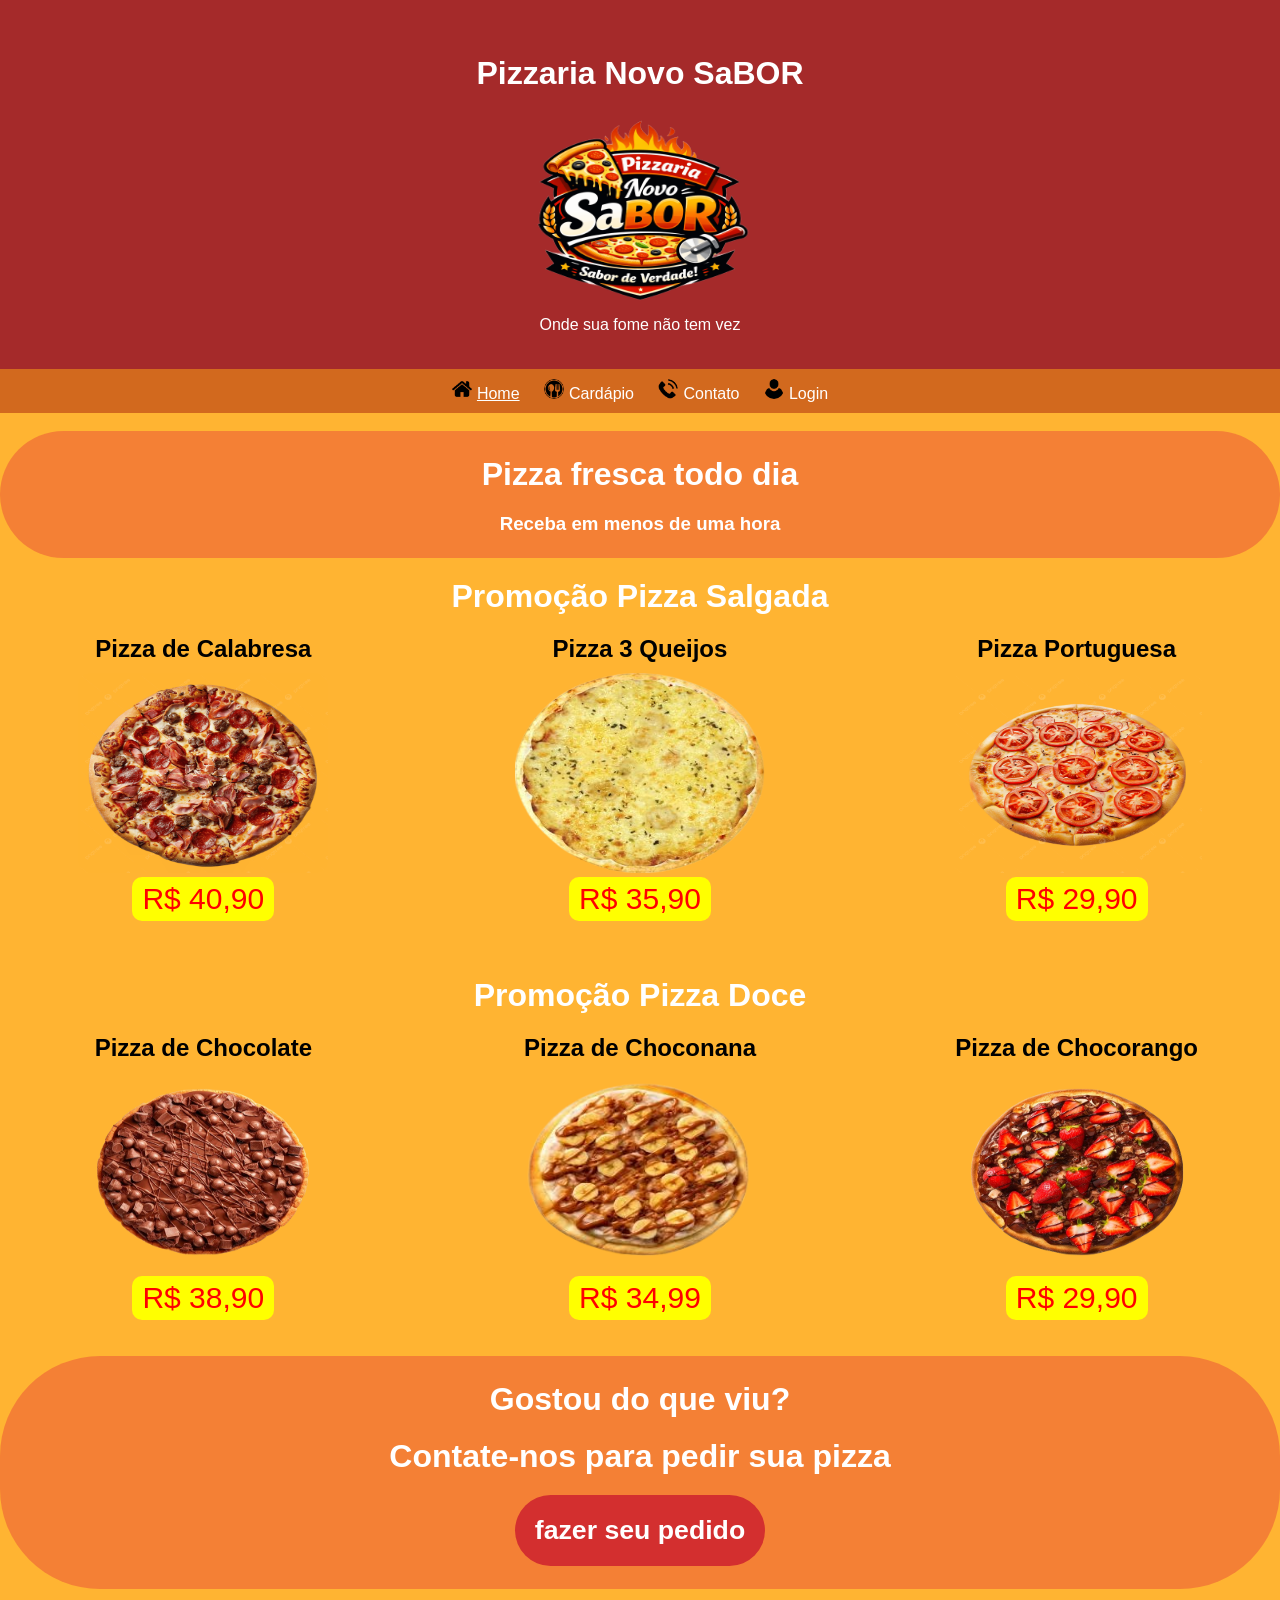
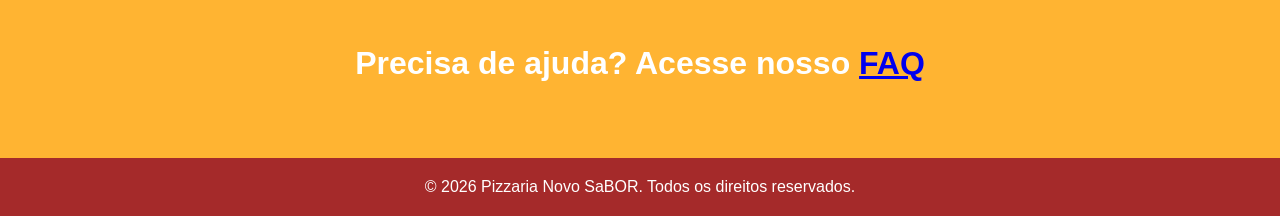
<file: index.html>
<!DOCTYPE html>
<html lang="pt-BR">

<head>
    <meta charset="UTF-8">
    <title>Pizzaria Novo SaBOR</title> 
    <link rel="stylesheet" href="css/style.css">
</head>

<body>

    <!--banner-->
    <header id="cabecalho">
        <h2>Pizzaria Novo SaBOR</h2>
        <img src="img/logo.png" alt="Pizza Portuguesa"><br>
        <p>Onde sua fome não tem vez</p>
    </header>

    <!--menu-->
    <nav>
        <span class="menu-item"><img src="img/logos/casa.png" alt="home" class="logos"><a href="index.html"><u>Home</u></a></span>
        <span class="menu-item"><img src="img/logos/carda.png" alt="Cardápio" class="logos"><a href="">Cardápio</a></span>
        <span class="menu-item"><img src="img/logos/tel.png" alt="Telefone" class="logos"><a href="contato.html">Contato</a></span>
        <span class="menu-item"><img src="img/logos/PESSOA.png" alt="Usuário" class="logos"><a href="login.html">Login</a></span>
    </nav><br>

    <main>

        <!--destaque-->
        <section id="destaque">
            <h2>Pizza fresca todo dia</h2>
            <h3>Receba em menos de uma hora</h3><br>    
        </section>

        <!-- Primeira Parte-->

        <!--promoção 1-->
        <h2>Promoção Pizza Salgada</h2>

        <section class="promocao">

            <div class="container">

                <div class="produto">
                    <p class="nome">Pizza de Calabresa</p>
                    <img src="img/pizza/pi_cala.png" alt="Pizza Calabresa"><br>
                    <p class="preco">R$ 40,90</p>
                </div>

                <div class="produto">
                    <p class="nome">Pizza 3 Queijos</p>
                    <img src="img/pizza/pi_que.png" alt="Pizza 3 Queijos"><br>
                    <p class="preco">R$ 35,90</p>
                </div>

                <div class="produto">
                    <p class="nome">Pizza Portuguesa</p>
                    <img src="img/pizza/pi_portu.png" alt="Pizza Portuguesa"><br>
                    <p class="preco">R$ 29,90</p>
                </div>

            </div>

        </section><br><br>

        <!-- promoção 2 -->

        <h2>Promoção Pizza Doce</h2>

        <section class="promocao">

            <div class="container">

                <div class="produto">
                    <p class="nome">Pizza de Chocolate</p>
                    <img src="img/pizza/pi_cho.png" alt="Pizza de Chocolate"><br>
                    <p class="preco">R$ 38,90</p>
                </div>

                <div class="produto">
                    <p class="nome">Pizza de Choconana</p>
                    <img src="img/pizza/pi_bana_cho.png" alt="Pizza de Banana com Chocolate"><br>
                    <p class="preco">R$ 34,99</p>
                </div>

                <div class="produto">
                    <p class="nome">Pizza de Chocorango</p>
                    <img src="img/pizza/pi_cho_mora.png" alt="Pizza de Chocolate com Morango"><br>
                    <p class="preco">R$ 29,90</p>
                </div>

            </div>

        </section>

    </main><br><br>

    <!-- Fala com o Usuário -->
    
    <section id="destaque">
            <h2>Gostou do que viu?</h2>
            <h2>Contate-nos para pedir sua pizza</h2>
            <button class="btn"><a href="contato.html"><h2>fazer seu pedido</h2></a></button><br><br>     
    </section><br><br>
    
    <section id="faq">
            <h2>Precisa de ajuda? Acesse nosso <a href="ajuda.html">FAQ</a></h2><br><br>       
    </section>

    <!--footer-->
    <footer>&copy; 2026 Pizzaria Novo SaBOR. Todos os direitos reservados.</footer>

</body>    
</html>
</file>
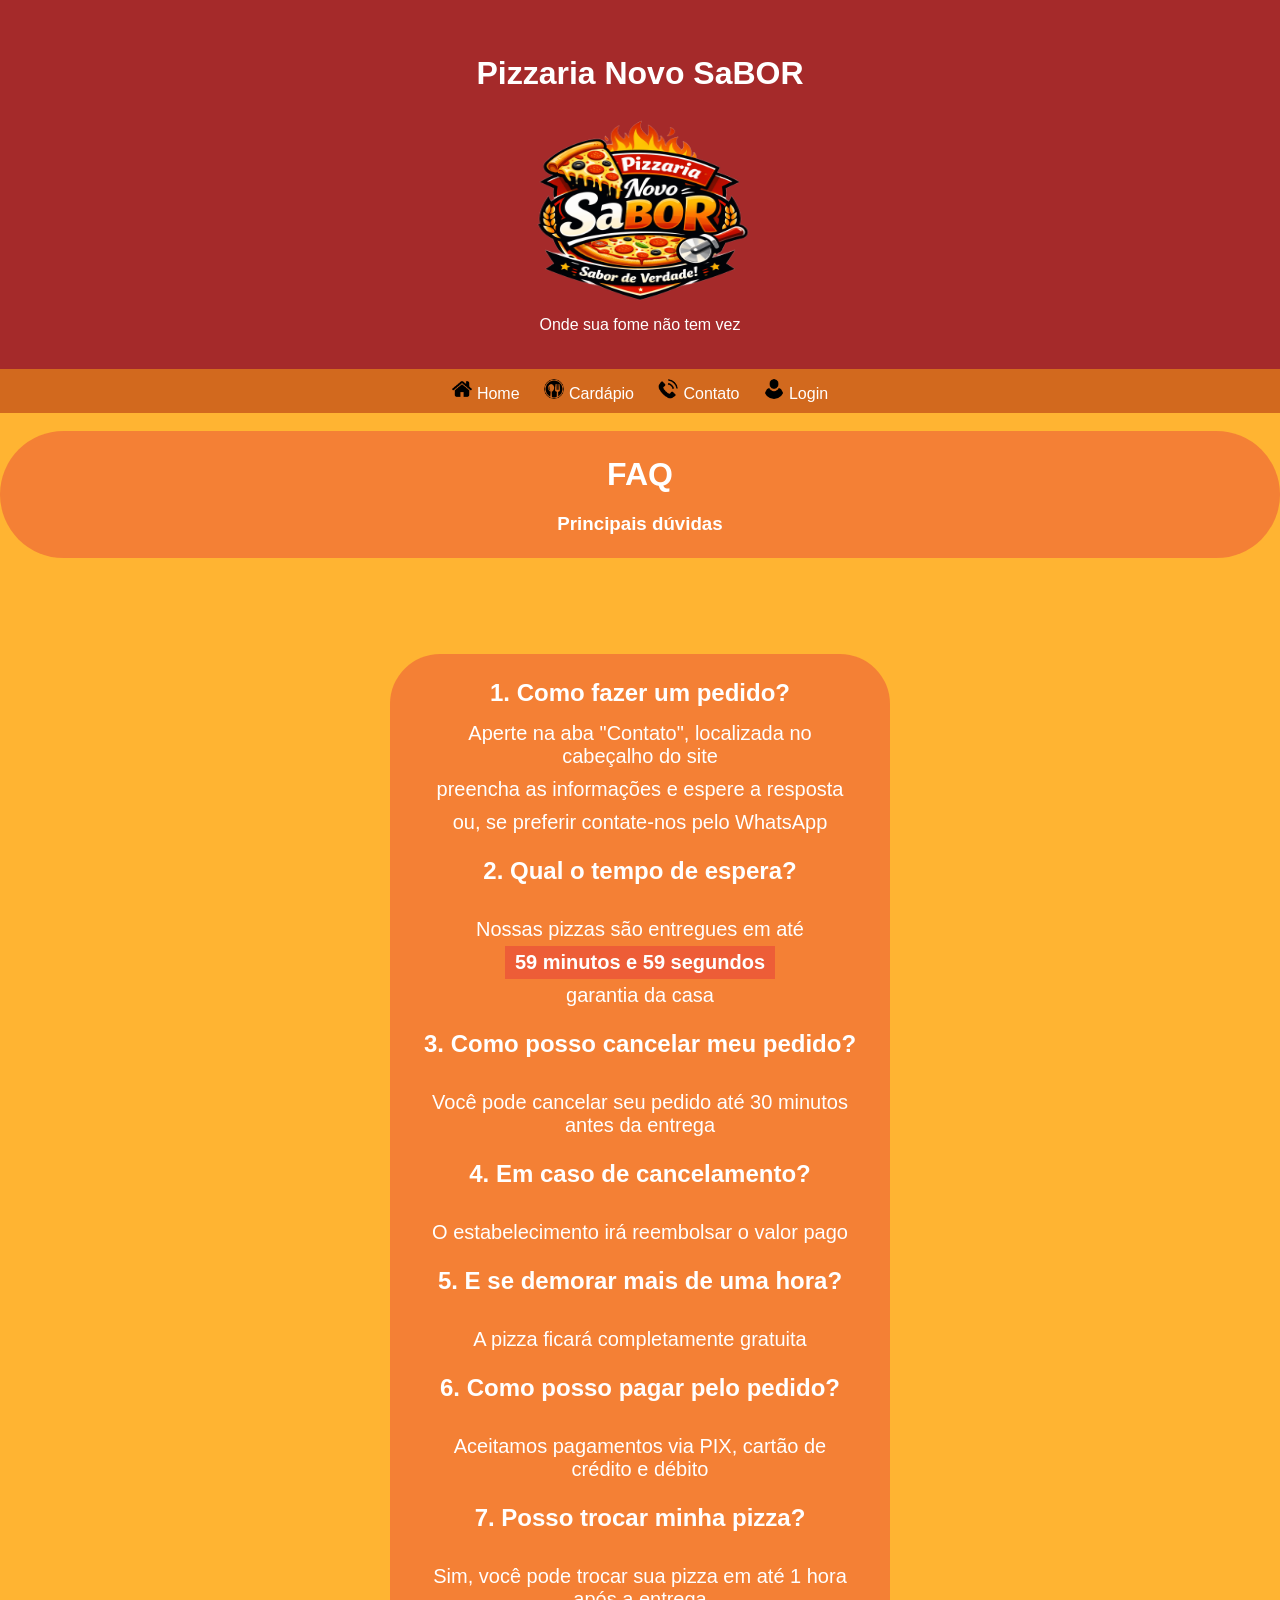
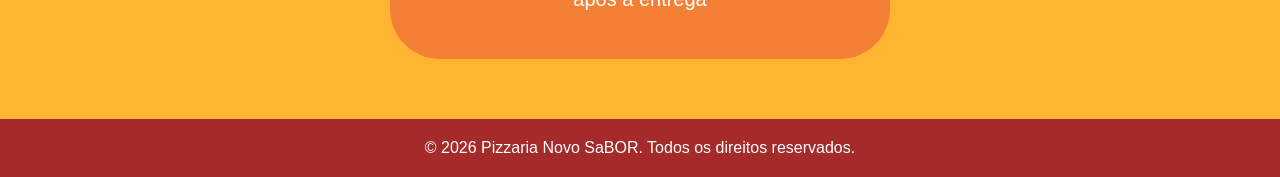
<file: ajuda.html>
<!DOCTYPE html>
<html lang="pt-BR">

<head>
    <meta charset="UTF-8">
    <title>Pizzaria Novo SaBOR</title>
    <link rel="stylesheet" href="css/ajuda.css">
</head>

<body>

    <!--banner-->
    <header id="cabecalho">
        <h2>Pizzaria Novo SaBOR</h2>
        <img src="img/logo.png" alt="Pizza Portuguesa"><br>
        <p>Onde sua fome não tem vez</p>
    </header>

    <!--menu-->
   <nav>
        <span class="menu-item"><img src="img/logos/casa.png" alt="home" class="logos"><a href="index.html">Home</a></span>
        <span class="menu-item"><img src="img/logos/carda.png" alt="Cardápio" class="logos"><a href="cardapio.html">Cardápio</a></span>
        <span class="menu-item"><img src="img/logos/tel.png" alt="Telefone" class="logos"><a href="contato.html">Contato</a></span>
        <span class="menu-item"><img src="img/logos/PESSOA.png" alt="Usuário" class="logos"><a href="login.html">Login</a></span>
    </nav><br>

    <main>

        <!--destaque-->
        <section id="destaque">
            <h2>FAQ</h2>
            <h3>Principais dúvidas</h3><br>           
        </section><br><br>

        <!-- Primeira Parte-->

   <section class="corpo">

            <div class="faq">

                <div class="faq-questao">
                    <p class="problema">1. Como fazer um pedido?</p>
                    <p class="resposta">Aperte na aba "Contato", localizada no cabeçalho do site</p><br>
                    <p class="resposta">preencha as informações e espere a resposta</p><br>
                    <p class="resposta">ou, se preferir contate-nos pelo WhatsApp</p>
                </div><br>

                <div class="faq-questao">
                    <p class="problema">2. Qual o tempo de espera?</p><br>
                    <p class="resposta">Nossas pizzas são entregues em até</p><br>
                    <p class="resposta" style="background-color:rgba(220,20,60,0.322);"><strong>59 minutos e 59 segundos</strong></p><br>
                    <p class="resposta">garantia da casa</p>
                </div><br>

                <div class="faq-questao">
                    <p class="problema">3. Como posso cancelar meu pedido?</p><br>
                    <p class="resposta">Você pode cancelar seu pedido até 30 minutos antes da entrega</p>
                </div><br>

                <div class="faq-questao">
                    <p class="problema">4. Em caso de cancelamento?</p><br>
                    <p class="resposta">O estabelecimento irá reembolsar o valor pago</p>
                </div><br>

                <div class="faq-questao">
                    <p class="problema">5. E se demorar mais de uma hora?</p><br>
                    <p class="resposta">A pizza ficará completamente gratuita</p>
                </div><br>

                <div class="faq-questao">
                    <p class="problema">6. Como posso pagar pelo pedido?</p><br>
                    <p class="resposta">Aceitamos pagamentos via PIX, cartão de crédito e débito</p>
                </div><br>

                <div class="faq-questao">
                    <p class="problema">7. Posso trocar minha pizza?</p><br>
                    <p class="resposta">Sim, você pode trocar sua pizza em até 1 hora após a entrega</p>
                </div><br>

                

            </div>

        </section>

        <!--promoção 1-->
        
    <!--footer-->
    <footer>&copy; 2026 Pizzaria Novo SaBOR. Todos os direitos reservados.</footer>

</body>
</html>
</file>
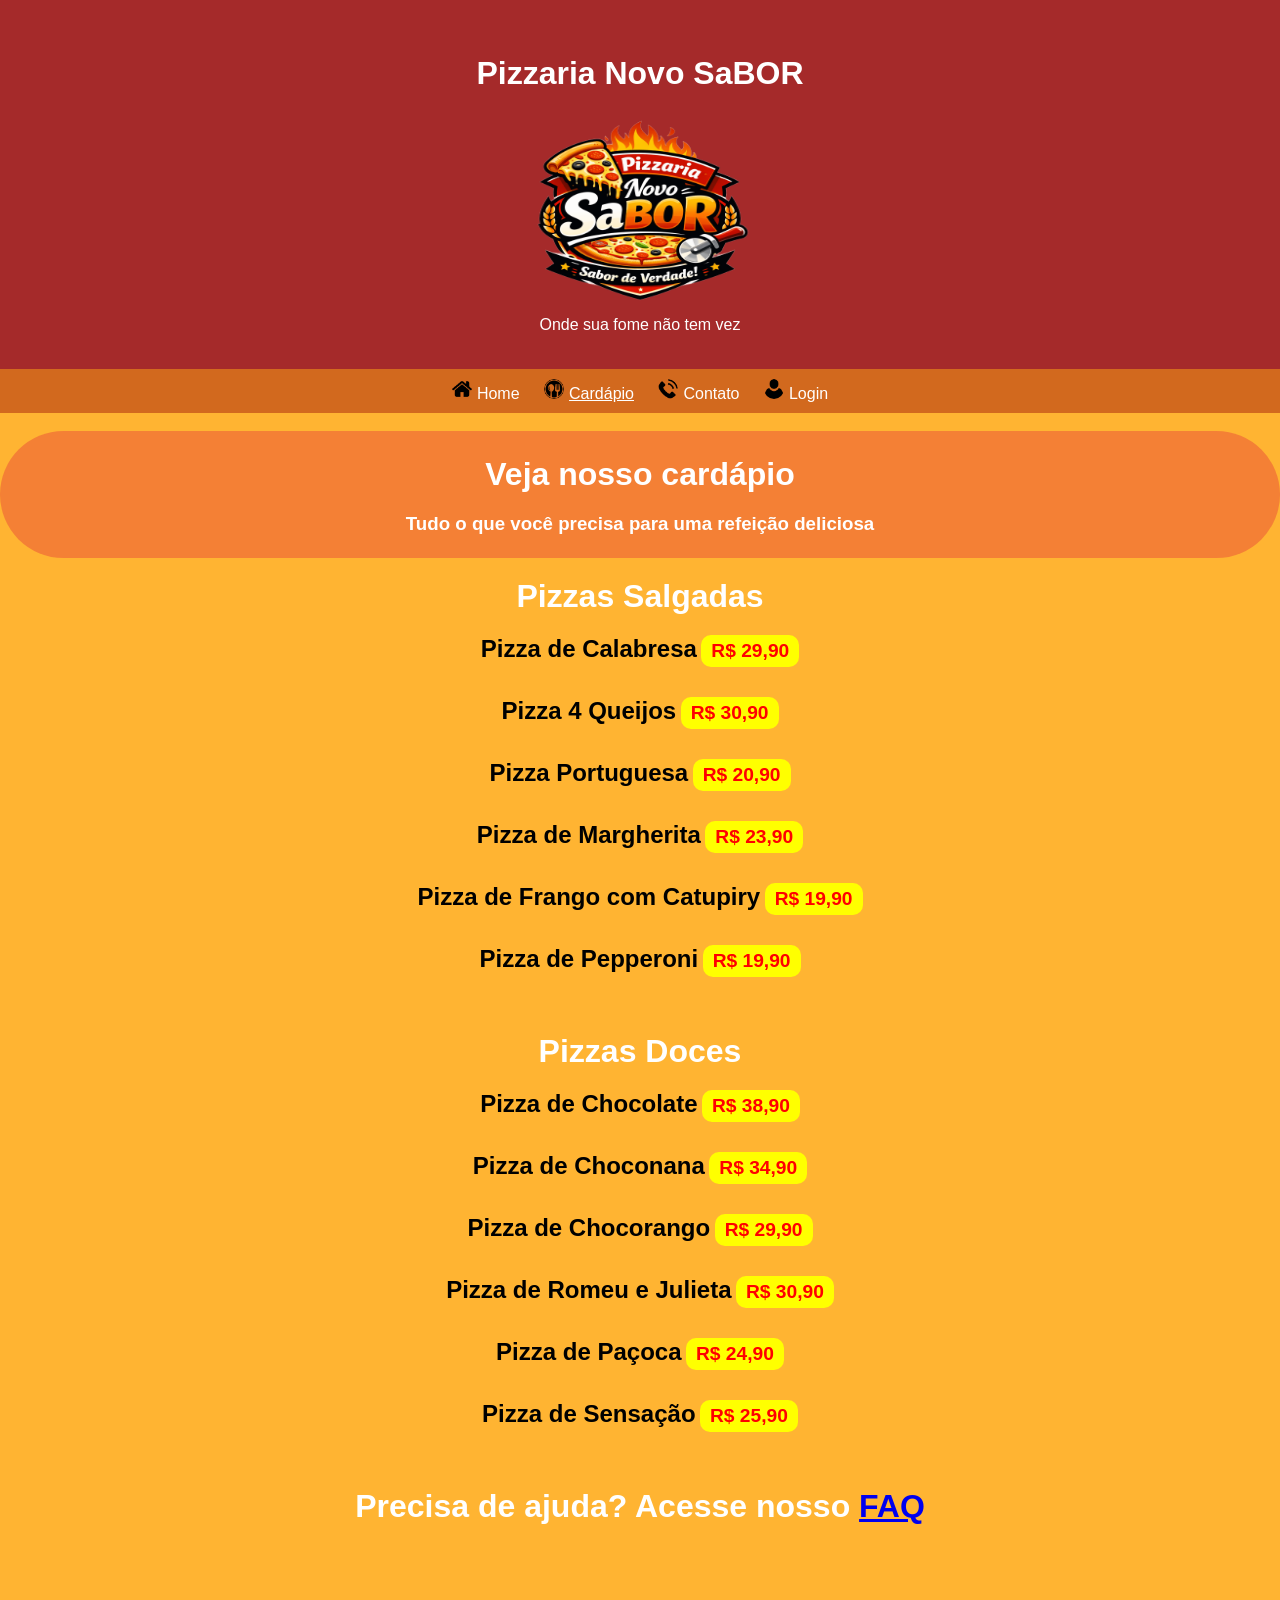
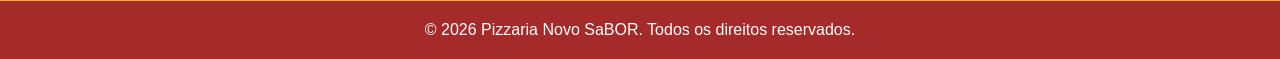
<file: cardapio.html>
<!DOCTYPE html>
<html lang="pt-BR">

<head>
    <meta charset="UTF-8">
    <title>Pizzaria Novo SaBOR</title> 
    <link rel="stylesheet" href="css/cardapio.css">
</head>

<body>

    <!--banner-->
    <header id="cabecalho">
        <h2>Pizzaria Novo SaBOR</h2>
        <img src="img/logo.png" alt="Pizzaria Novo SaBOR"><br>
        <p>Onde sua fome não tem vez</p>
    </header>

    <!--menu-->
    <nav>
        <span class="menu-item"><img src="img/logos/casa.png" alt="home" class="logos"><a href="index.html">Home</a></span>
        <span class="menu-item"><img src="img/logos/carda.png" alt="Cardápio" class="logos"><a href="cardapio.html"><u>Cardápio</u></a></span>
        <span class="menu-item"><img src="img/logos/tel.png" alt="Telefone" class="logos"><a href="contato.html">Contato</a></span>
        <span class="menu-item"><img src="img/logos/PESSOA.png" alt="Usuário" class="logos"><a href="login.html">Login</a></span>
    </nav><br>

    <main>

        <!--destaque-->
        <section id="destaque">
            <h2>Veja nosso cardápio</h2>
            <h3>Tudo o que você precisa para uma refeição deliciosa</h3><br>    
        </section>

        <!-- Primeira Parte-->

        <!--promoção 1-->
        <h2>Pizzas Salgadas</h2>

        <section class="promocao">

            <div class="container">

                <div class="produto">
                    <span class="nome">Pizza de Calabresa</span> <span class="preco">R$ 29,90</span>
                </div>

                <div class="produto">
                    <span class="nome">Pizza 4 Queijos</span> <span class="preco">R$ 30,90</span>
                </div>

                <div class="produto">
                    <span class="nome">Pizza Portuguesa</span> <span class="preco">R$ 20,90</span>
                </div>

                <div class="produto">
                    <span class="nome">Pizza de Margherita</span> <span class="preco">R$ 23,90</span>
                </div>

                <div class="produto">
                    <span class="nome">Pizza de Frango com Catupiry</span> <span class="preco">R$ 19,90</span>
                </div>

                <div class="produto">
                    <span class="nome">Pizza de Pepperoni</span> <span class="preco">R$ 19,90</span>
                </div>


            </div>

        </section><br><br>

        <!-- promoção 2 -->

        <h2>Pizzas Doces</h2>

        <section class="promocao">

            <div class="container">

                <div class="produto">
                    <span class="nome">Pizza de Chocolate</span> <span class="preco">R$ 38,90</span>
                </div>

                <div class="produto">
                    <span class="nome">Pizza de Choconana</span> <span class="preco">R$ 34,90</span>
                </div>

                <div class="produto">
                    <span class="nome">Pizza de Chocorango</span> <span class="preco">R$ 29,90</span>
                </div>

                <div class="produto">
                    <span class="nome">Pizza de Romeu e Julieta</span> <span class="preco">R$ 30,90</span>
                </div>

                <div class="produto">
                    <span class="nome">Pizza de Paçoca</span> <span class="preco">R$ 24,90</span>
                </div>

                <div class="produto">
                    <span class="nome">Pizza de Sensação</span> <span class="preco">R$ 25,90</span>
                </div>

            </div>

        </section>

    </main><br><br>

    <!-- Fala com o Usuário -->     
    
    <section id="faq">
            <h2>Precisa de ajuda? Acesse nosso <a href="ajuda.html">FAQ</a></h2><br><br>       
    </section>

    <!--footer-->
    <footer>&copy; 2026 Pizzaria Novo SaBOR. Todos os direitos reservados.</footer>

</body>    
</html>
</file>
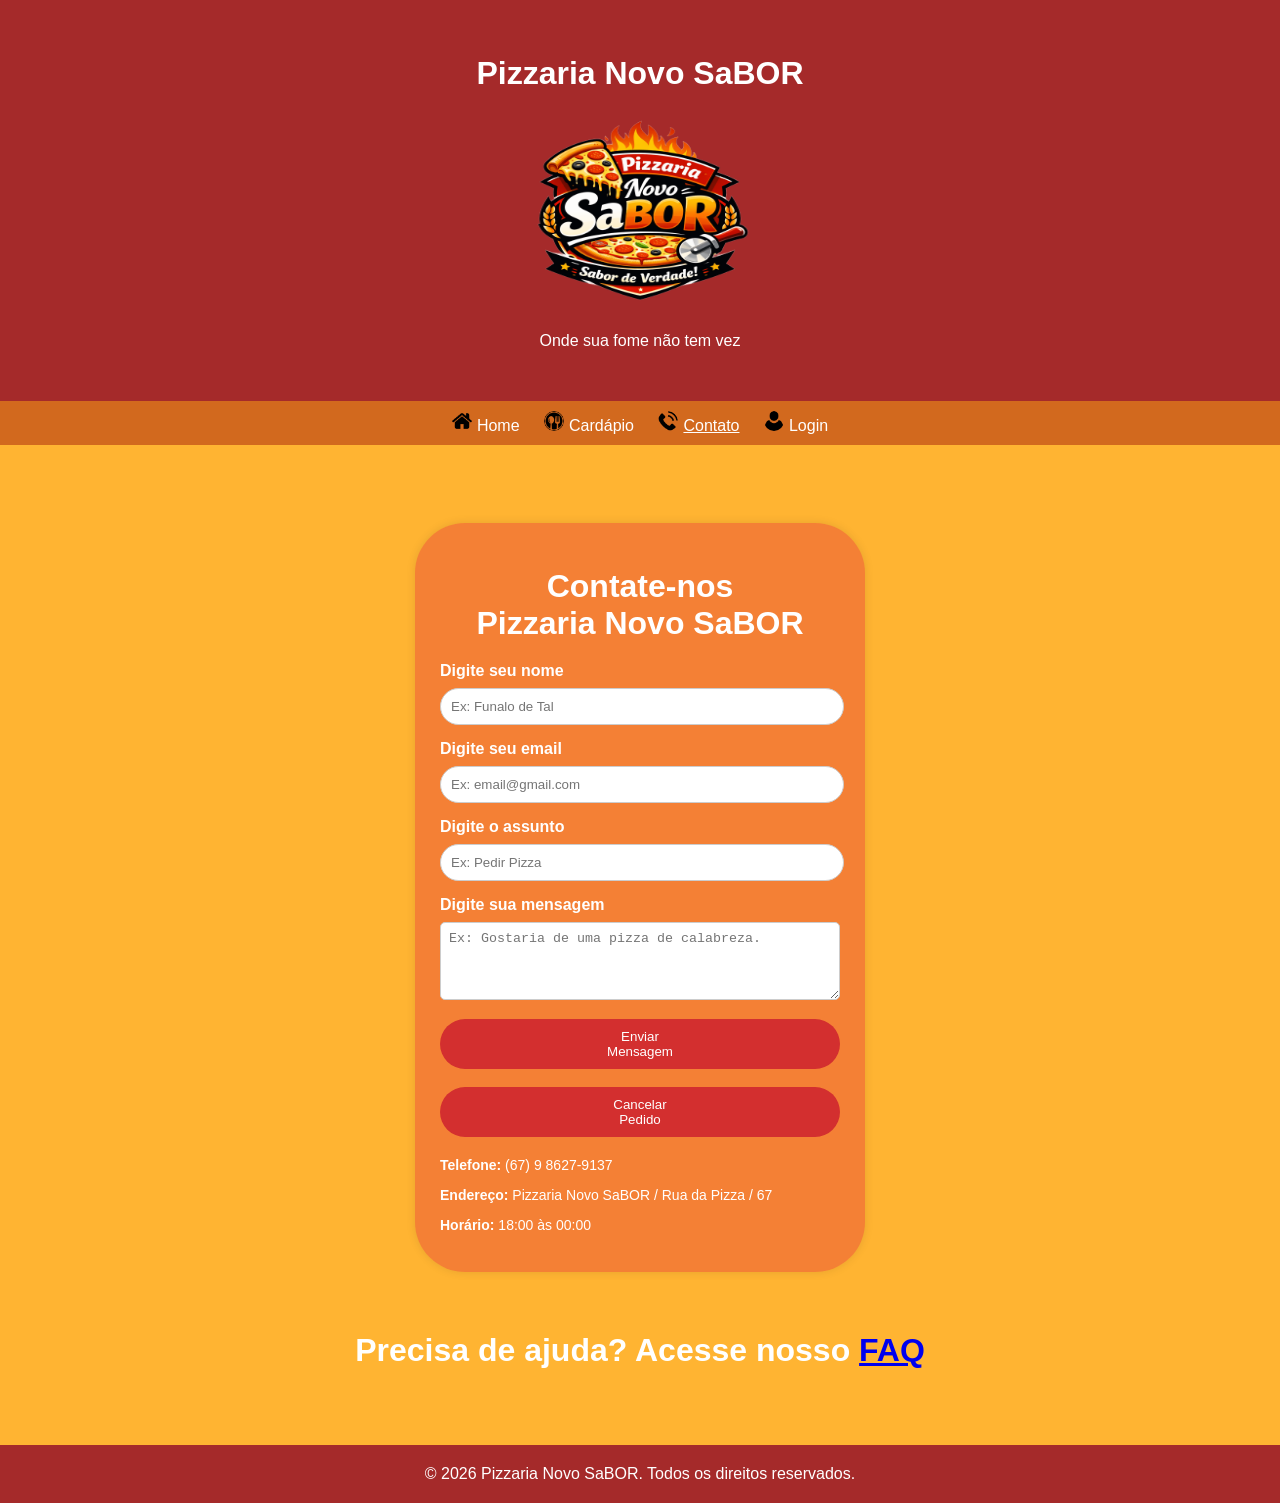
<file: contato.html>
<!DOCTYPE html>
<html lang="pt-br">
<head>
   <meta charset="UTF-8">
   <title>Contate-nos / Pizzaria Novo SaBOR</title>

   <link rel="stylesheet" href="css/contato.css">

   <script src="js/script.js"></script>

</head>

<body>
   
    <!--banner-->
    <header id="cabecalho">
        <h2>Pizzaria Novo SaBOR</h2>
         <img src="img/logo.png" alt="logo"><br>
        <p>Onde sua fome não tem vez</p>
    </header>

    <!--menu-->
    <nav>
        <span class="menu-item"><img src="img/logos/casa.png" alt="home" class="logos"><a href="index.html">Home</a></span>
         <span class="menu-item"><img src="img/logos/carda.png" alt="Cardápio" class="logos"><a href="cardapio.html">Cardápio</a></span>
        <span class="menu-item"><img src="img/logos/tel.png" alt="Telefone" class="logos"><a href="contato.html"><u>Contato</u></a></span>
        <span class="menu-item"><img src="img/logos/PESSOA.png" alt="Usuário" class="logos"><a href="login.html">Login</a></span>
    </nav><br>
   <!-- contato -->

<section class="contato">

   <h2>Contate-nos</em><br>Pizzaria Novo SaBOR</em><br></h2>
   

   <form class="formulario">

      <label>Digite seu nome</label>
      <input type="text" placeholder="Ex: Funalo de Tal">

      <label>Digite seu email</label>
      <input type="email" placeholder="Ex: email@gmail.com">

      <label>Digite o assunto</label>
      <input type="text" placeholder="Ex: Pedir Pizza">

      <label>Digite sua mensagem</label>
      <textarea rows="4" placeholder="Ex: Gostaria de uma pizza de calabreza."></textarea>

      <button type="submit" class="btn" onclick="enviar()">Enviar Mensagem</button><br><br>
      <button type="cancel" class="btn">Cancelar Pedido</button>

   </form>

   <div class="info">
      <p><strong>Telefone:</strong> (67) 9 8627-9137</p>
      <p><strong>Endereço:</strong> Pizzaria Novo SaBOR / Rua da Pizza / 67</p>
      <p><strong>Horário:</strong> 18:00 às 00:00 </p>
   </div>

</section>

   <section id="faq">
            <h2>Precisa de ajuda? Acesse nosso <a href="ajuda.html">FAQ</a></h2><br><br>       
   </section>

   <!--footer-->
    <footer>&copy; 2026 Pizzaria Novo SaBOR. Todos os direitos reservados.</footer>

</body>
</html>
</file>
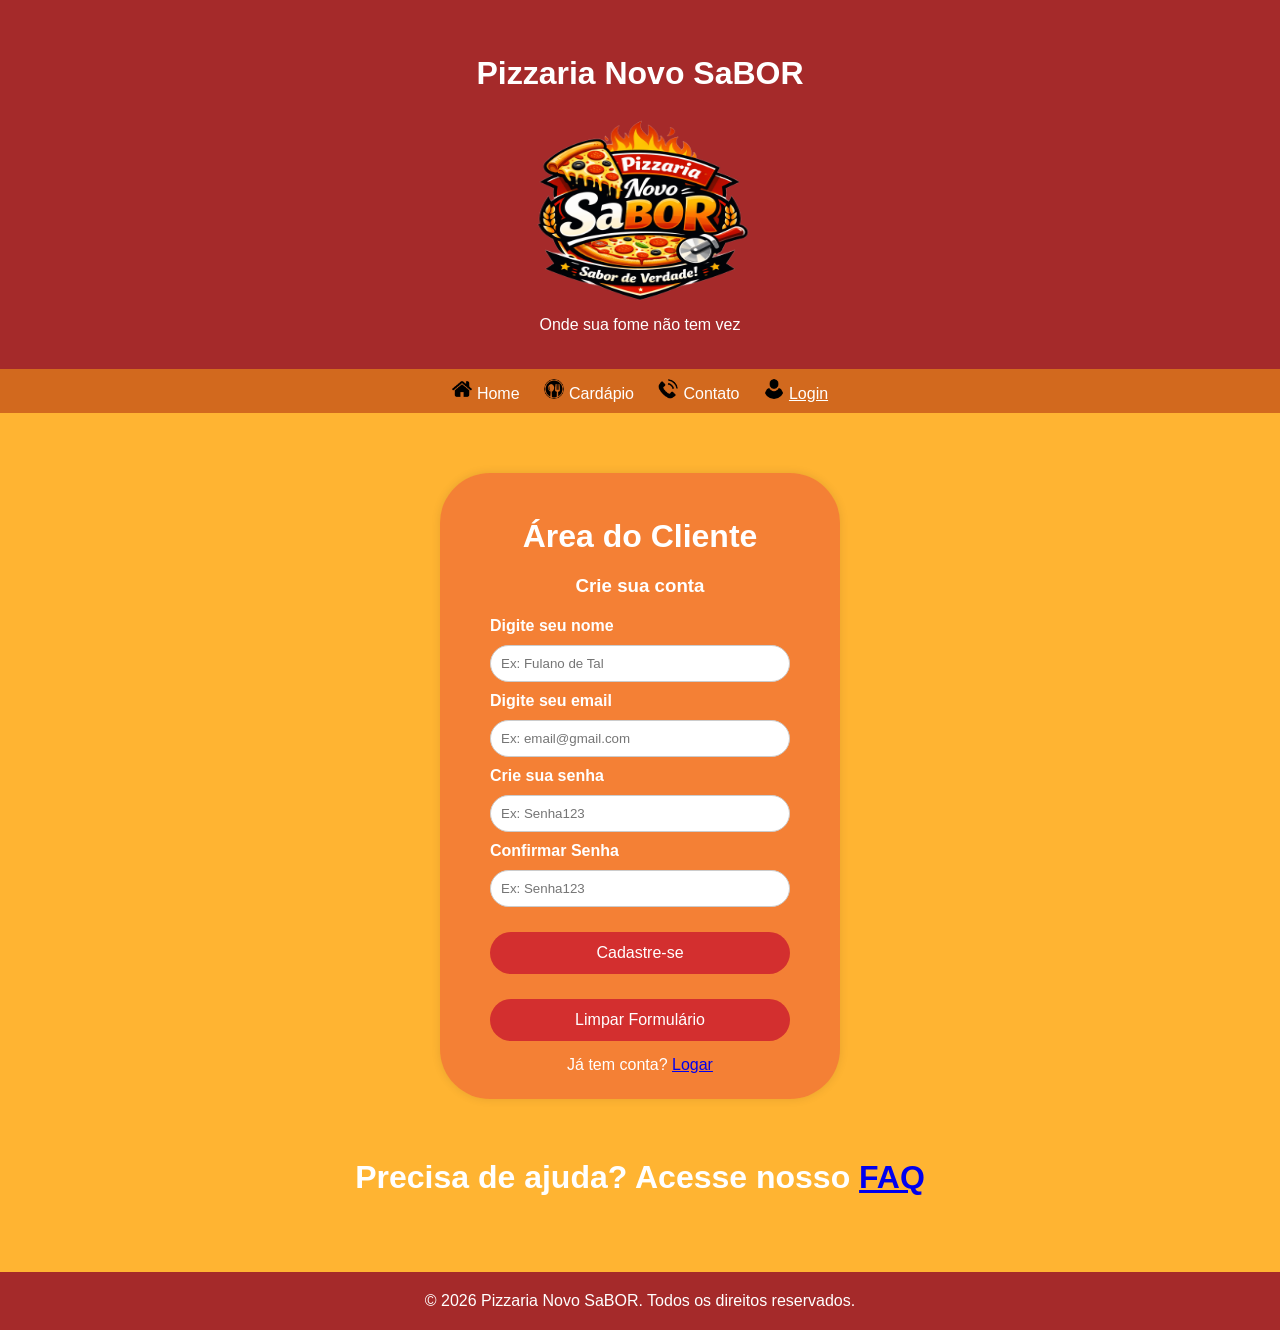
<file: login.html>
<!DOCTYPE html>
<html lang="pt-BR">

<head>
   <meta charset="UTF-8">
   <title>Pizzaria Novo SaBOR</title>
   <link rel="stylesheet" href="css/login.css">
</head>

<body>

<!--banner-->
<header id="cabecalho">
    <h2>Pizzaria Novo SaBOR</h2>
     <img src="img/logo.png" alt="logo"><br>
    <p>Onde sua fome não tem vez</p>
</header>

<!--menu-->
   <nav>
        <span class="menu-item"><img src="img/logos/casa.png" alt="home" class="logos"><a href="index.html">Home</a></span>
         <span class="menu-item"><img src="img/logos/carda.png" alt="Cardápio" class="logos"><a href="cardapio.html">Cardápio</a></span>
        <span class="menu-item"><img src="img/logos/tel.png" alt="Telefone" class="logos"><a href="contato.html">Contato</a></span>
        <span class="menu-item"><img src="img/logos/PESSOA.png" alt="Usuário" class="logos"><a href="login.html"><u>Login</u></a></span>
    </nav>

<main>

<!-- área de login -->

      <section class="login-area">

         <h2>Área do Cliente</h2>
         <h3>Crie sua conta</h3>

         <form class="login-form">

            <label>Digite seu nome</label>
            <input type="text" placeholder="Ex: Fulano de Tal">


            <label>Digite seu email</label>
            <input type="email" placeholder="Ex: email@gmail.com">

            <label>Crie sua senha</label>
            <input type="password" placeholder="Ex: Senha123">

            <label>Confirmar Senha</label>
            <input type="password" placeholder="Ex: Senha123">

            <button class="btn-login">Cadastre-se</button>

            <button type="reset" class="btn-login">Limpar Formulário</button>

   
         </form>

   <p class="cadastro">Já tem conta? <a href="#">Logar</a></p>

      </section>

</main>

   <section id="faq">
            <h2>Precisa de ajuda? Acesse nosso <a href="ajuda.html">FAQ</a></h2><br><br>       
   </section>

      <!--footer-->
    <footer>&copy; 2026 Pizzaria Novo SaBOR. Todos os direitos reservados.</footer>

</body>
</html>
</file>
<file: css/style.css>
/*reset básico*/
*{
    margin:0;
    padding:0;
    box-sizing:border-box;
}

body{
    background-color: rgba(255, 162, 0, 0.803);
    font-family: Arial, Helvetica, sans-serif;
    color:white;
}

/* Agas */

h2{
    text-align:center;
    margin:20px;
    font-size: 2em;
}

h5{
    text-align:center;
    margin:20px;
    font-size: 2em;
}


/* corpo */


#cabecalho{
    background-color:brown;
    text-align:center;
    padding:35px;
}

nav{
    text-align:center;
    background-color:chocolate;
}

.menu-item{
    display:inline-block;
    margin:10px;
}

.menu-item a{
    text-decoration:none;
    color:white;
}

.menu-item a:hover{

    background-color: brown;
    color: yellow;
    border-radius:10px;
    padding: 5px 10px;
    
    font-size:2em;
    transition:0.3s;
}

#destaque{
    text-align:center;
    background-color:rgba(220,20,60,0.322);
    padding:5px;
    border-radius:100px;
    
}

.btn{
    padding:5;
    border-radius:40px;
    background-color:#d32f2f;
    border:none;
}

.btn a{
    color:white;
    text-decoration:none;
}

.btn:hover{
    background-color:#ed4949;
    cursor:pointer;
}

/* FAQ */

#faq{
    text-align:center;   
}

/*produtos*/

.container{
    display:flex;
    justify-content:space-around;
    gap:30px;
    flex-wrap:wrap;
}

.produto{
    text-align:center;
}

.nome{
    font-size: 1.5em;
    font-weight:bold;
    margin-bottom:10px;
    color:black;
}

img{
    width:250px;
    height:200px;
    border-radius:10px;
}

.preco{
   background-color: yellow;
   color:red;
   font-size: 30px;
   border-radius:10px;
   display: inline-block;
   padding: 5px 10px;  
}

footer{
    text-align:center;
    background-color:brown;
    padding:20px;
    margin-top:20px;
}

/* logos*/

.logos{
    width:20px;
    height:20px;
    margin-right:5px;
}
</file>
<file: css/ajuda.css>
/*reset básico*/
*{
    margin:0;
    padding:0;
    box-sizing:border-box;
}

body{
    background-color: rgba(255, 162, 0, 0.803);
    font-family: Arial, Helvetica, sans-serif;
    color:white;
}

h2{
    text-align:center;
    margin:20px;
    font-size: 2em;
}



/* corpo */


#cabecalho{
    background-color:brown;
    text-align:center;
    padding:35px;
}

nav{
    text-align:center;
    background-color:chocolate;
}

.menu-item{
    display:inline-block;
    margin:10px;
}

.menu-item a{
    text-decoration:none;
    color:white;
}

.menu-item a:hover{

    background-color: brown;
    color: yellow;
    border-radius:10px;
    padding: 5px 10px;
    
    font-size:2em;
    transition:0.3s;
}

#destaque{
    text-align:center;
    background-color:rgba(220,20,60,0.322);
    padding:5px;
    border-radius:100px;
    
}

img{
    width:250px;
    height:200px;
    border-radius:10px;
}

/* FAQ */

.corpo{
    width:500px;
    margin:60px auto;
    background-color:rgba(220,20,60,0.322);
    padding:25px;
    border-radius:50px;
    box-shadow:10px rgba(0,0,0,0.1);
    
    /*background-color:rgba(220,20,60,0.322);
    padding:5px;
    border-radius:100px;
    text-align:center;*/    
    
}

.faq{
    justify-content:center;
}

.faq-questao{
    text-align:center;
}

.problema{
    font-size: 1.5em;
    font-weight:bold;
    margin-bottom:10px;
    color: white;
}

.resposta{
   background-color: ;
   color:white;
   font-size: 20px;
   border-radius: ;
   display: inline-block;
   padding: 5px 10px;  
}  

footer{
    text-align:center;
    background-color:brown;
    padding:20px;
    margin-top:20px;
}

/* logos*/

.logos{
    width:20px;
    height:20px;
    margin-right:5px;
}
</file>
<file: css/cardapio.css>
/*reset básico*/
*{
    margin:0;
    padding:0;
    box-sizing:border-box;
}

body{
    background-color: rgba(255, 162, 0, 0.803);
    font-family: Arial, Helvetica, sans-serif;
    color:white;
}

/* Agas */

h2{
    text-align:center;
    margin:20px;
    font-size: 2em;
}

h5{
    text-align:center;
    margin:20px;
    font-size: 2em;
}


/* corpo */


#cabecalho{
    background-color:brown;
    text-align:center;
    padding:35px;
}

nav{
    text-align:center;
    background-color:chocolate;
}

.menu-item{
    display:inline-block;
    margin:10px;
}

.menu-item a{
    text-decoration:none;
    color:white;
}

.menu-item a:hover{

    background-color: brown;
    color: yellow;
    border-radius:10px;
    padding: 5px 10px;
    
    font-size:2em;
    transition:0.3s;
}

#destaque{
    text-align:center;
    background-color:rgba(220,20,60,0.322);
    padding:5px;
    border-radius:100px;
    
}

.btn{
    padding:5;
    border-radius:40px;
    background-color:#d32f2f;
    border:none;
}

.btn a{
    color:white;
    text-decoration:none;
}

.btn:hover{
    background-color:#ed4949;
    cursor:pointer;
}

/* FAQ */

#faq{
    text-align:center;   
}

/*produtos*/

.container{
    display:flex;
    flex-direction: column;
    text-align: center;        
    justify-content:space-around;
    gap:30px;
    flex-wrap:wrap;
}



.nome{
    font-size: 1.5em;
    font-weight:bold;
    margin-bottom:10px;
    color:black;
}

img{
    width:250px;
    height:200px;
    border-radius:10px;
}

.preco{
   background-color: yellow;
   color:red;
   font-size: 1.2em;
    font-weight:bold;
   border-radius:10px;
   display: inline-block;
   padding: 5px 10px;  
}

footer{
    text-align:center;
    background-color:brown;
    padding:20px;
    margin-top:20px;
}

/* logos*/

.logos{
    width:20px;
    height:20px;
    margin-right:5px;
}
</file>
<file: css/contato.css>
/* Base */

body{
    background-color: rgba(255, 162, 0, 0.803);
    font-family: Arial, Helvetica, sans-serif;
    color:white;
    margin: 0;
}

h2{
    text-align:center;
    margin:20px;
    font-size: 2em;
}

img{
    width:250px;
    height:200px;
    border-radius:10px;
}

/* cabeçalho */

#cabecalho{
    background-color:brown;
    text-align:center;
    padding:35px;
}

nav{
    text-align:center;
    background-color:chocolate;
}

.menu-item{
    display:inline-block;
    margin:10px;
}

.menu-item a{
    text-decoration:none;
    color:white;
}

.menu-item a:hover{

    background-color: brown;
    color: yellow;
    border-radius:10px;
    padding: 5px 10px;
    
    font-size:2em;
    transition:0.3s;
}

/* Contato */

.contato{
    width:400px;
    margin:60px auto;
    background-color:rgba(220,20,60,0.322);
    padding:25px;
    border-radius:50px;
    box-shadow:0 0 10px rgba(0,0,0,0.1);
}

.contato h2{
    text-align:center;
}

label{
    font-weight:bold;
}

input, textarea{
    width:95.5%;
    padding:8px;
    margin:8px 0 15px 0;
    border-radius:5px;
    border:1px solid #ccc;
}

.info{
    margin-top:20px;
    font-size:14px;
    color: white;
}

.formulario label{
    font-weight:bold;
}

.formulario input{
    padding:10px;
    border-radius:80px;
    border:1px solid #ccc;
}

/* botão */

.btn{
    padding:10px 12em;
    border-radius:40px;
    background-color:#d32f2f;
    color: white;
    border:none;
}

.btn a{
    color:white;
    text-decoration:none;
}

.btn:hover{
    background-color:#ed4949;
    cursor:pointer;
}



footer{
    text-align:center;
    background-color:brown;
    padding:20px;
    margin-top:20px;
}

/* logos*/

.logos{
    width:20px;
    height:20px;
    margin-right:5px;
}
</file>
<file: css/login.css>
/*reset básico*/
*{
    margin:0;
    padding:0;
    box-sizing:border-box;
}

body{
    background-color: rgba(255, 162, 0, 0.803);
    font-family: Arial, Helvetica, sans-serif;
    color:white;
}

h2{
    text-align:center;
    margin:20px;
    font-size: 2em;
}

img{
    width:250px;
    height:200px;
    border-radius:10px;
}

/* cabeçalho */

#cabecalho{
    background-color:brown;
    text-align:center;
    padding:35px;
}

nav{
    text-align:center;
    background-color:chocolate;
}

.menu-item{
    display:inline-block;
    margin:10px;
}

.menu-item a{
    text-decoration:none;
    color:white;
}

.menu-item a:hover{

    background-color: brown;
    color: yellow;
    border-radius:10px;
    padding: 5px 10px;
    
    font-size:2em;
    transition:0.3s;
}

#destaque{
    text-align:center;
    background-color:rgba(220,20,60,0.322);
    padding:5px;
    border-radius:100px;
}   

/* área de login */

.login-area{
    display:flex;
    flex-direction:column;
    align-items:center;
    margin-top:40px;
    
    width:400px;
    margin:60px auto;
    background-color:rgba(220,20,60,0.322);
    padding:25px;
    border-radius:50px;
    box-shadow:0 0 10px rgba(0,0,0,0.1);
}

.login-form{
    display:flex;
    flex-direction:column;
    width:300px;
    gap:10px;
    margin-top:20px;
}

.login-form label{
    font-weight:bold;
}

.login-form input{
    padding:10px;
    border-radius:80px;
    border:1px solid #ccc;
}

.btn-login{
    margin-top:15px;
    padding:12px;
    border:none;
    border-radius:25px;
    background:#d32f2f;
    color:white;
    font-size:16px;
    cursor:pointer;
}

.btn-login:hover{
    background:#ed4949;
}

.cadastro{
    margin-top:15px;
}

footer{
    text-align:center;
    background-color:brown;
    padding:20px;
    margin-top:20px;
}

/* logos*/

.logos{
    width:20px;
    height:20px;
    margin-right:5px;
}
</file>
